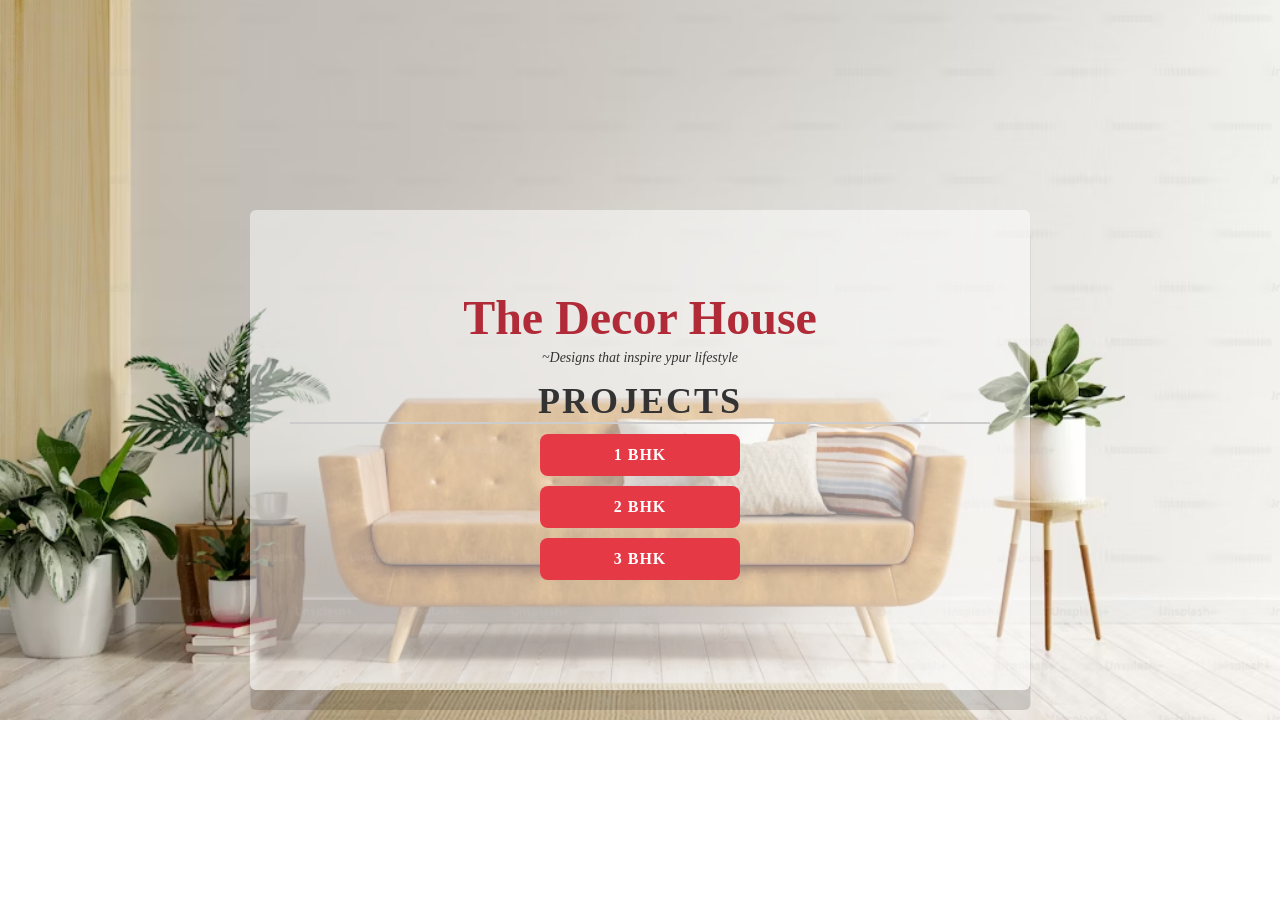
<file: index.html>
<!DOCTYPE html>
<html>
<head>
    <title>Interior Design</title>
    <link rel="stylesheet" href="style.css">
</head>
<body class="bg">
        <nav class="overlay">
             <h1>The Decor House</h1>
             <p class="tagline">~Designs that inspire ypur lifestyle</p>
             <h2>PROJECTS</h2>   
                <a class = "button" href ="project1.html">1 BHK</a>
                <a class = "button" href="project2.html">2 BHK</a> 
                <a class = "button" href="project3.html">3 BHK</a>
            
        </nav>
    
    
</body>
</html>
</file>
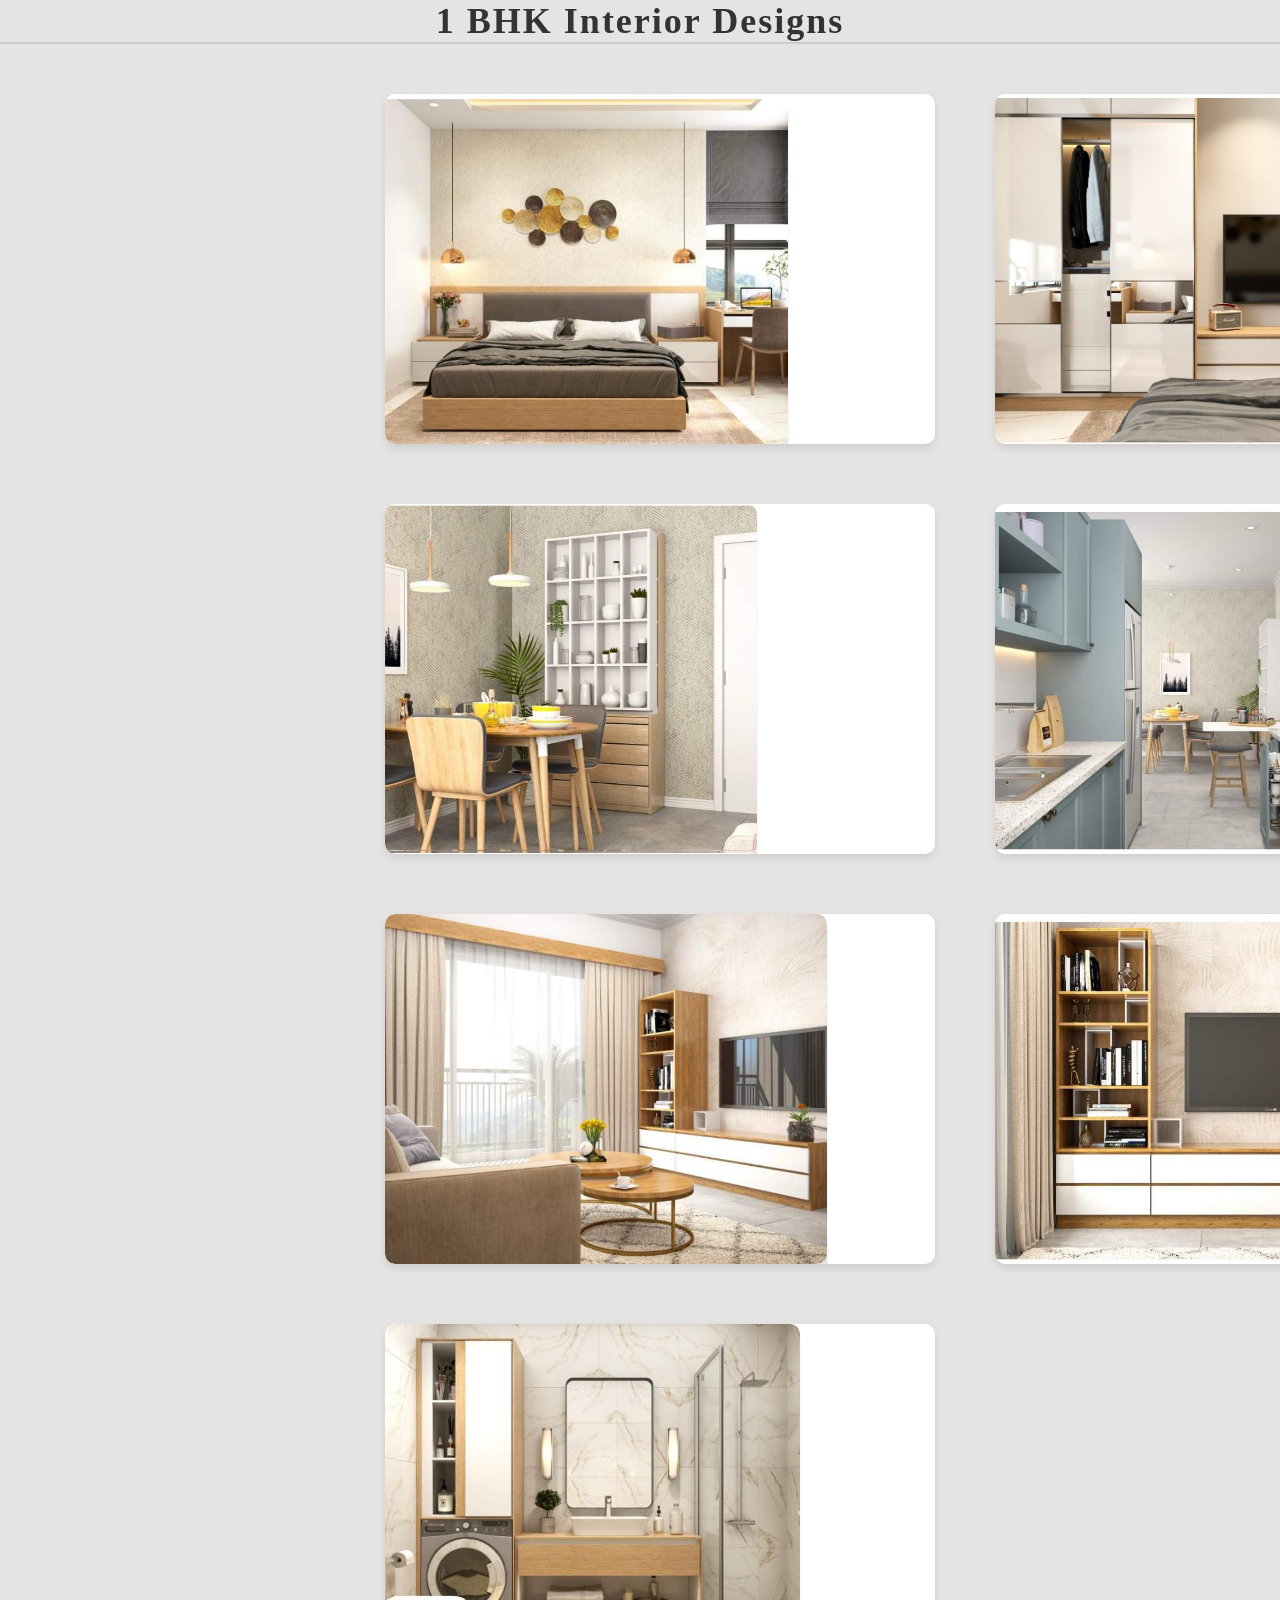
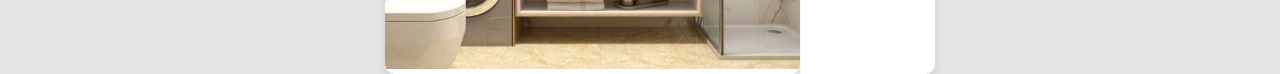
<file: project1.html>
<!DOCTYPE html>
<html>
<head>
    <title>1 BHK</title>
    <link rel="stylesheet" href="style.css">
</head>
<body class="project">
     <h2>1 BHK Interior Designs</h2>
     
    <section class="gallery">
        
       <div class="card"><img src="1bhk(1).jpg"><div class ="caption">Minimalist Bedroom</div> </div>
       <div class="card"><img src="1bhk(2).jpg"><div class ="caption">Minimalist Bedroom</div> </div>
       <div class="card"><img src="1bhk(3).jpg"><div class ="caption">Contemporary Dinning Area</div> </div>
       <div class="card"><img src="1bhk(4).jpg"><div class ="caption">Modern Kitchen</div> </div>
       <div class="card"><img src="1bhk(5).jpg"><div class ="caption">Living Area</div> </div> 
       <div class="card"><img src="1bhk(6).jpg"><div class ="caption">Living Area</div> </div>
       <div class="card"><img src="1bhk(7).jpg"><div class ="caption">Stylish Bathroom</div> </div>

    </section>
</body>
</html>
</file>
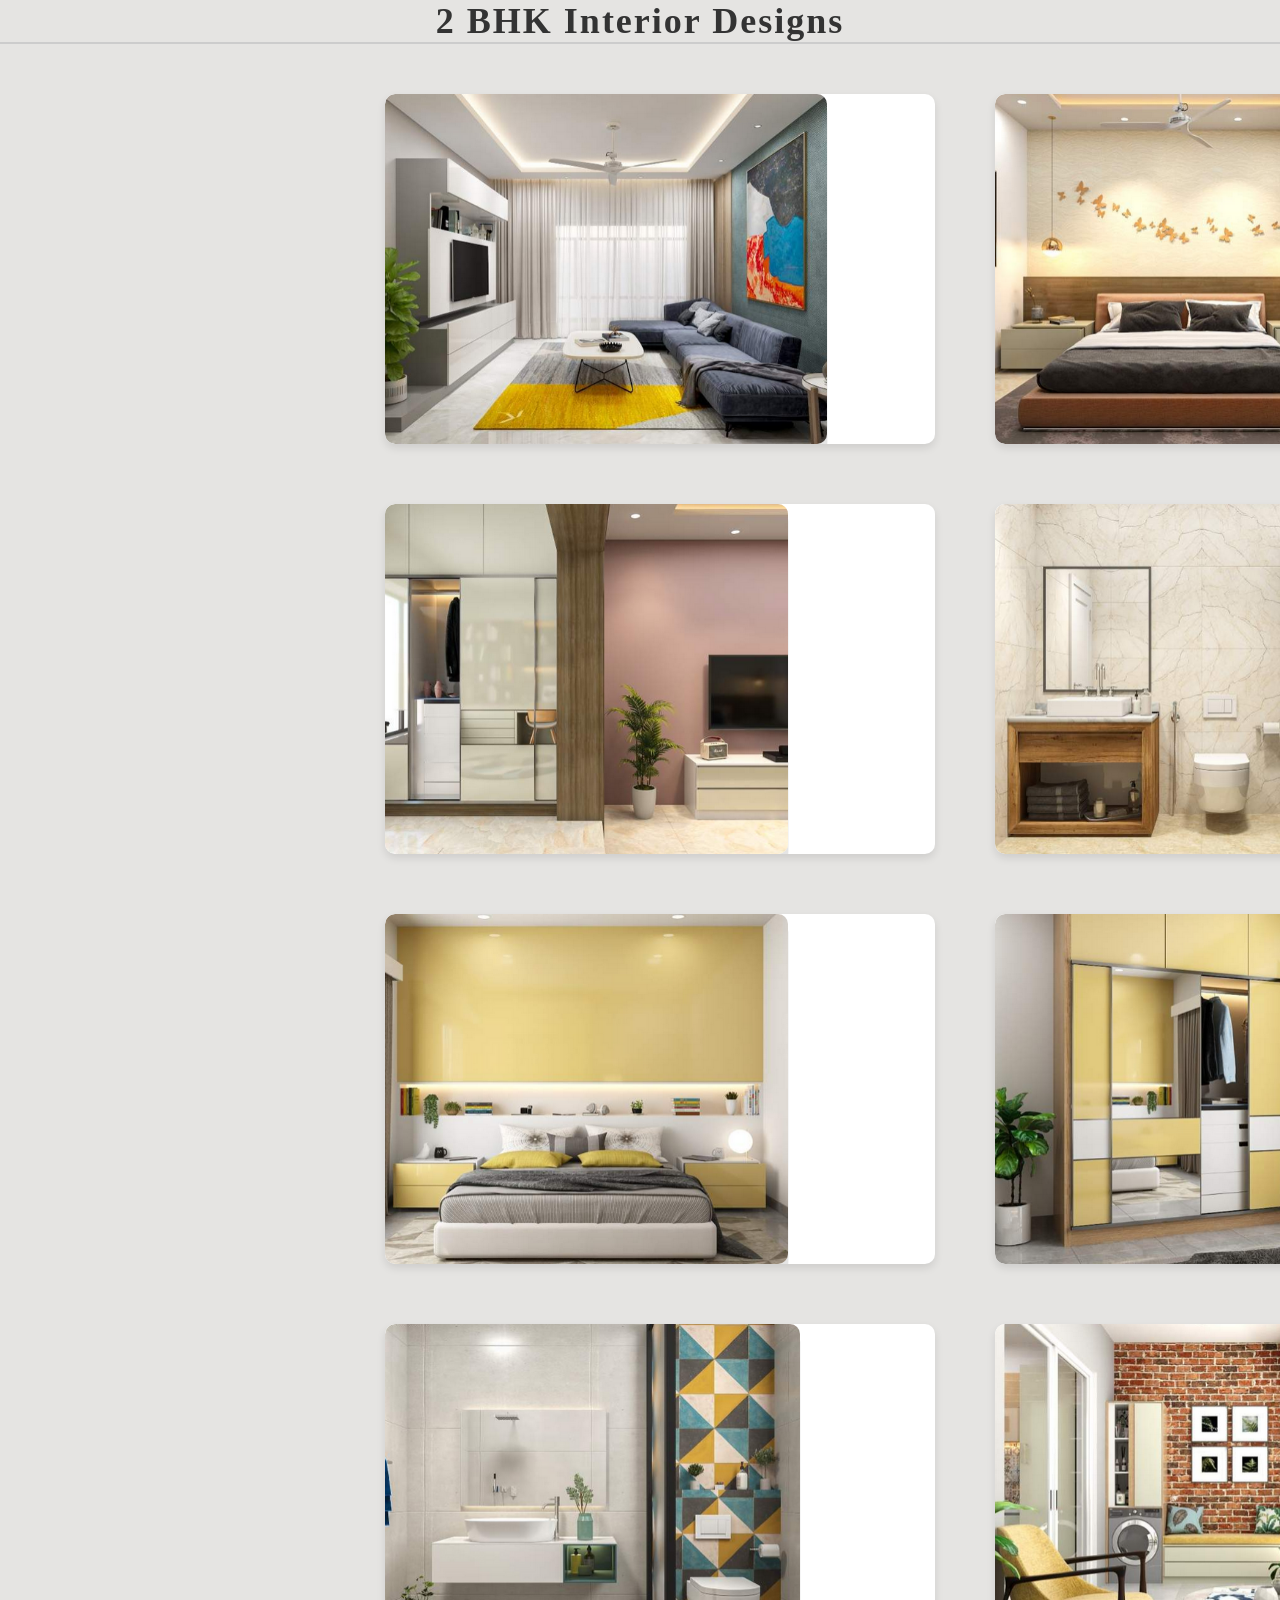
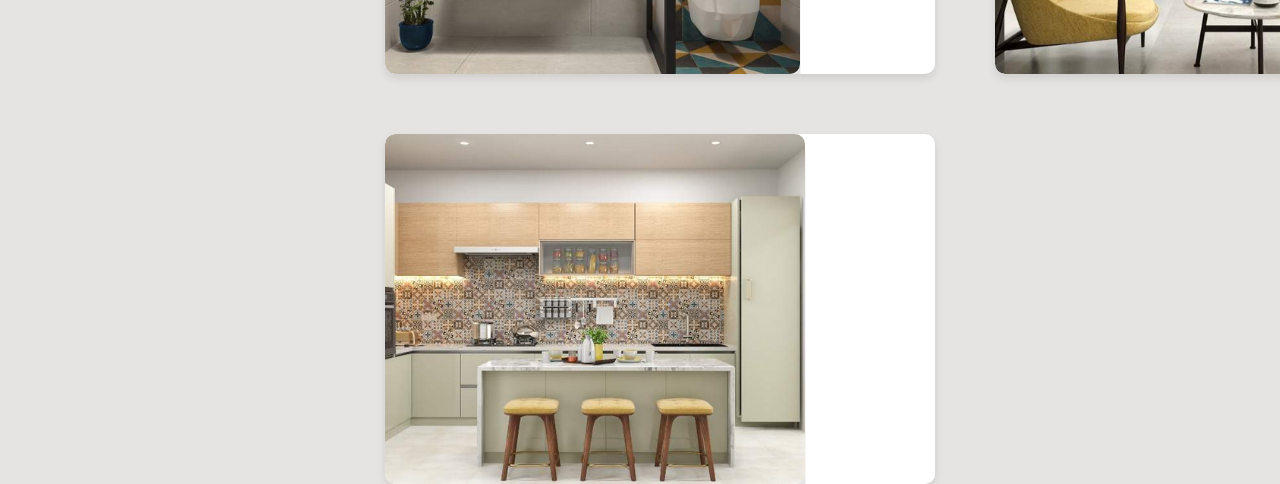
<file: project2.html>
<!DOCTYPE html>
<html>
<head>
    <title>2 BHK</title>
    <link rel="stylesheet" href="style.css">
</head>
<body class="project">

     <h2>2 BHK Interior Designs</h2>

    <section class="gallery">

       <div class="card"><img src="2bhk(1).png"><div class ="caption">Living Area</div> </div>
       <div class="card"><img src="2bhk(2).png"><div class ="caption">Minimalist Bedroom </div> </div>
       <div class="card"><img src="2bhk(3).png"><div class ="caption">Minimalist Bedroom </div> </div>
       <div class="card"><img src="2bhk(4).png"><div class ="caption">Stylish Bathroom</div> </div>
       <div class="card"><img src="2bhk(5).png"><div class ="caption">Minimalist Bedroom </div> </div> 
       <div class="card"><img src="2bhk(6).png"><div class ="caption">Minimalist Bedroom </div> </div>
       <div class="card"><img src="2bhk(7).png"><div class ="caption">Stylish Bathroom</div> </div>
       <div class="card"><img src="2bhk(8).png"><div class ="caption">Balcony</div> </div>
       <div class="card"><img src="2bhk(9).png"><div class ="caption">Modern Kitchen</div> </div>

    </section>
</body>
</html>
</file>
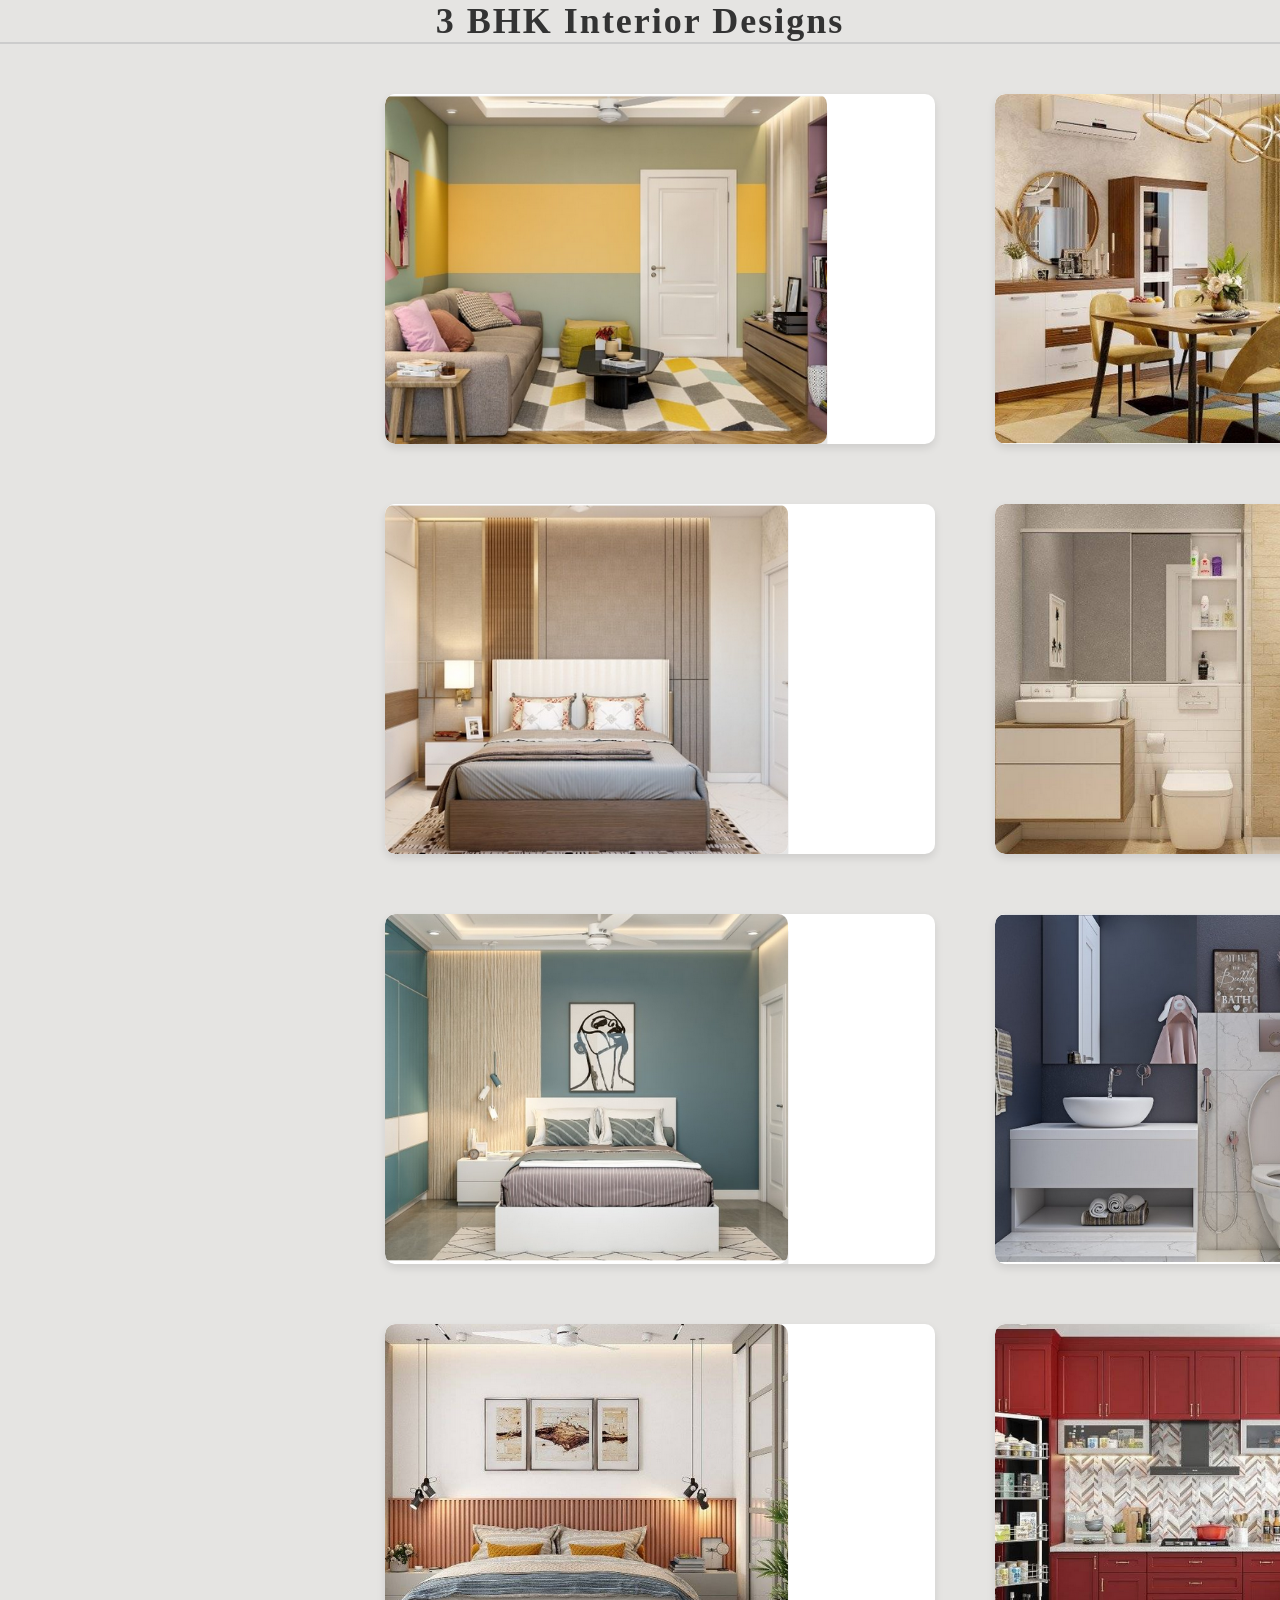
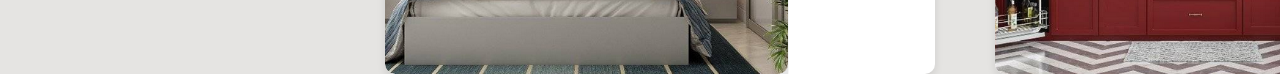
<file: project3.html>
<!DOCTYPE html>
<html>
<head>
    <title>3 BHK</title>
    <link rel="stylesheet" href="style.css">
</head>
<body class="project">
     <h2>3 BHK Interior Designs</h2>

    <section class="gallery">
        
       <div class="card"><img src="3bhk(1).png"><div class ="caption">Living Area</div> </div>
       <div class="card"><img src="3bhk(2).png"><div class ="caption">Contemporary Dinning Area</div> </div>
       <div class="card"><img src="3bhk(3).png"><div class ="caption">Minimalist Bedroom </div> </div>
       <div class="card"><img src="3bhk(4).png"><div class ="caption">Stylish Bathroom</div> </div>
       <div class="card"><img src="3bhk(5).png"><div class ="caption">Minimalist Bedroom </div> </div> 
       <div class="card"><img src="3bhk(6).png"><div class ="caption">Stylish Bathroom</div> </div>
       <div class="card"><img src="3bhk(7).png"><div class ="caption">Minimalist Bedroom </div> </div>
       <div class="card"><img src="3bhk(8).png"><div class ="caption">Modern Kitchen</div> </div>
       
    </section>
</body>
</html>
</file>
<file: style.css>
.bg{
    background-image: url('bg_img.avif');
    background-repeat: no-repeat;
    background-size: 100%;
    text-align: center;
    margin: 0;
    height: 100vh;
    display: flex;
    justify-content: center;
    align-items: center;
    color: #333;
}
h1{
    color:#b02a37;
    margin-bottom: 20px;
    font-size: 48px;
    align-items: center;
    margin-bottom: 5px ;
}
.tagline{
  margin-top: 0px;
  font-style:italic;
  font-size: 14px;
}
marquee{
    color: darkgreen;
}
.button{
  text-align: center;  
  background:#e63946; 
  border:none;
  color: white;
  padding: 12px 25px;
  margin :10px auto;
  text-align: center; 
  text-decoration: none; 
  display:block;
  border-radius: 8px;
  font-weight: bold;
  font-size: medium;
  text-transform: uppercase;
  width: 150px;
  letter-spacing: 1px;
}
nav a {
  margin-left: 1.5rem;
  text-decoration: none;
  color: var(--text-dark);
  font-size: 0.9rem;
  text-align: center;
}
.overlay{
    background:rgba(255, 255, 255, 0.506);
    padding: 40px;
    border-radius: 6px;
    box-shadow:0.4px 20px rgba(0,0,0,0.15) ;
    width: 700px;
    height: 400px; 
}
.why{
    margin: top 25px;
    font-weight: 600;
    font-size: 18px;
}
/* Project CSS */
.project{
      font-family: 'Montserrat', sans-serif;
      margin: 0;
      padding: 0;
      background-color:#e5e4e2;
      color: #333;
}
.gallery {
      max-width: 1000px; 
      margin:0 auto;
      display: grid;
      grid-template-columns: repeat(2,1fr);
      gap: 20px; 
      padding: 30px; ;
      width:550px;
      height:350px;
      justify-items:left;
      
}
.gallery img{
      width:100%;
      height: auto;
      border-radius:10 px;
      display: block;
      justify-items:left;
      
}
 .card {
      position:static;
      overflow: hidden;
      border-radius: 10px;
      box-shadow: 0 4px 8px rgba(0,0,0,0.1);
      background: #fff;
      transition: transform 0.3s ease, box-shadow 0.3s ease;
      width:550px;
      height:350px;
      display: flex;
      justify-content: center;
      gap: 20px;
      margin: 20px;
      border: radius 10px; 
}
.caption {
      position:sticky;
      bottom: 0;
      left: 0;
      right: 0;
      background: rgba(0,0,0,0.6);
      color: #fff;
      padding: 12px;
      text-align: center;
      font-size: 16px;
      font-weight: 500;
      opacity: 0;
      transition: opacity 0.3s ease; 
}
.card img {
      width: 100%;
      height: 100%;
      object-fit: cover;
      display: block;
      border-radius: 10px;
      box-shadow:0.4px 8px rgba(0,0,0,0.1);
      overflow: hidden;
}
.card:hover {
      transform: scale(1.03);
      box-shadow: 0 6px 16px rgba(0,0,0,0.15);
      background-color:gainsboro;
}
.card:hover .caption {
      opacity: 1;

}
h2{
      margin: 0;
      font-size: 36px;
      font-weight:bold;
      text-align: center;
      text-shadow: #333;
      letter-spacing: 2px;
      justify-items:center;
      font-family:'Times New Roman', Times, serif;
      padding: bottom 5px;
      display: inline block;
      border-bottom:2px solid #ccc ;
}
</file>
